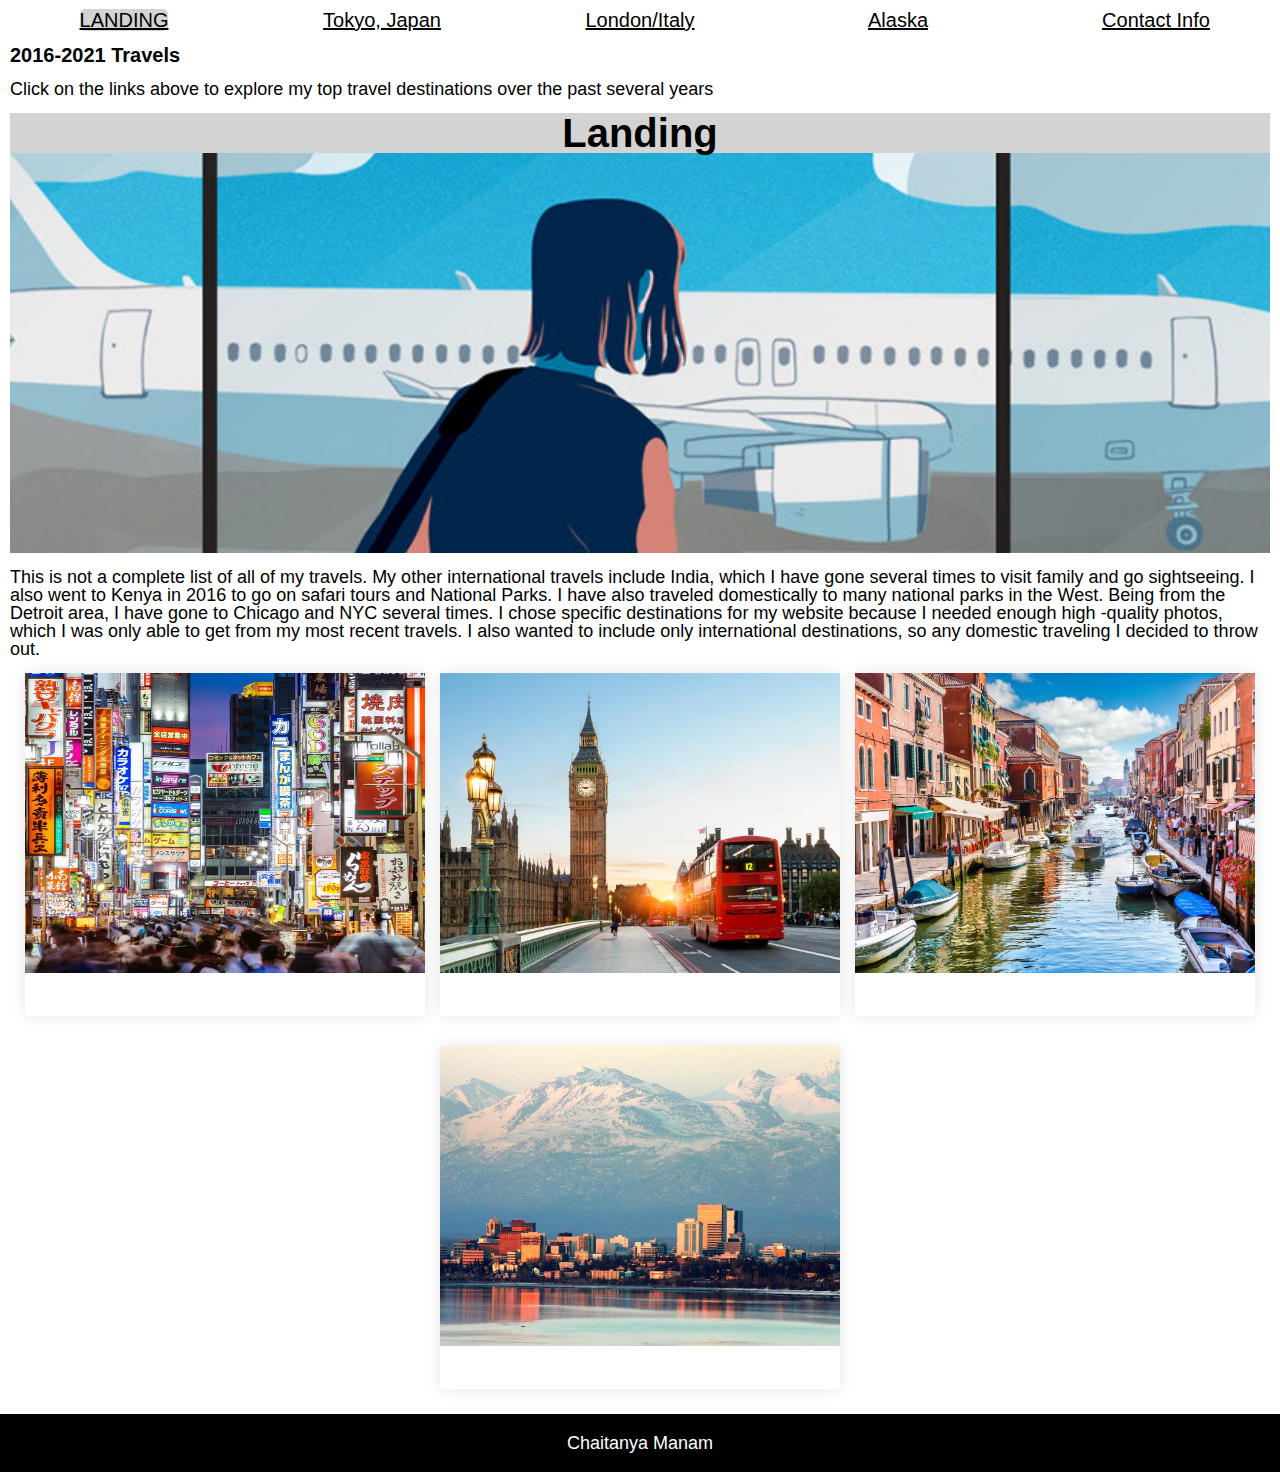
<file: index.html>
<!DOCTYPE html>
<html lang="en">
    <head>
        <meta charset="utf-8">
        <meta name="viewport" content="width=device-width, initial-scale=1.0">
        <link rel="shortcut icon" href="googleimgs/favicon.ico" type="image/x-icon">
        <link rel="stylesheet" type="text/css" href="css/html5reset.css">
        <link rel="stylesheet" type="text/css" href="css/style.css">
        <title>Travels</title>
      </head>
    <body>
        <a class = "skip" href = "#content">Skip to Main Content</a>
        <nav>
            <ul class="navigation">
              <li class="landinggrid"><a class="current0" href="index.html">Landing</a></li>
              <li class="tokyogrid"><a href="tokyo.html">Tokyo, Japan</a></li>
              <li class="europegrid"><a href="europe.html">London/Italy</a></li>
              <li class="alaskagrid"><a class= 'alaskagrid' href="alaska.html">Alaska</a></li>
              <li class="contactgrid"><a href="contact.html">Contact Info</a></li>
            </ul>
          </nav>
    
        <header id="main">
            <h1>2016-2021 Travels</h1>
            <p>Click on the links above to explore my top travel destinations over the past several years</p>
        </header>

        <main id="content">
            <h2 class="landingheader">Landing</h2>
            <div class="parallax"></div>
            <p>
                This is not a complete list of all of my travels. My other international travels include India, which I have gone 
                several times to visit family and go sightseeing. I also went to Kenya in 2016 to go on safari tours and National
                Parks. I have also traveled domestically to many national parks in the West. Being from the Detroit area, I have gone
                to Chicago and NYC several times. I chose specific destinations for my website because I needed enough high -quality photos, 
                which I was only able to get from my most recent travels. I also wanted to include 
                only international destinations, so any domestic traveling I decided to throw out.

            </p>

            
            <figure class="imgset indexset">
                <div class="card" tabindex="0">
                    <div class="content">
                        <div class="front">
                            <img src="googleimgs/tokyo.jpg" width="400" height="300" alt="A photo of Tokyo,Japan">
                        </div>
                        <div class="back">
                            <p>Japan</p>
                        </div>
                    </div>
                </div>
                <div class="card" tabindex="0">
                    <div class="content">
                        <div class="front">
                            <img src="googleimgs/london.jpg" width = "400" height = "300" alt="A photo of London, England">
                        </div>
                        <div class="back">
                            <p>England</p>
                        </div>
                    </div>
                </div>

                <div class="card" tabindex="0">
                    <div class="content">
                        <div class="front">
                            <img src="googleimgs/italy.jpg" width = "400" height = "300" alt="A photo of Venice, Italy">
                        </div>
                        <div class="back">
                            <p>Italy</p>
                        </div>
                    </div>
                </div>

                <div class="card" tabindex="0">
                    <div class="content">
                        <div class="front">
                            <img src="googleimgs/anchorage.jpg" width = "400" height = "300" alt="A photo of Anchorage, Alaska">
                        </div>
                        <div class="back">
                            <p>Alaska</p>
                        </div>
                    </div>
                </div>
                            
            </figure>



        </main>

        <footer>
            <p>Chaitanya Manam</p>
        </footer>
    </body>

</html>
</file>
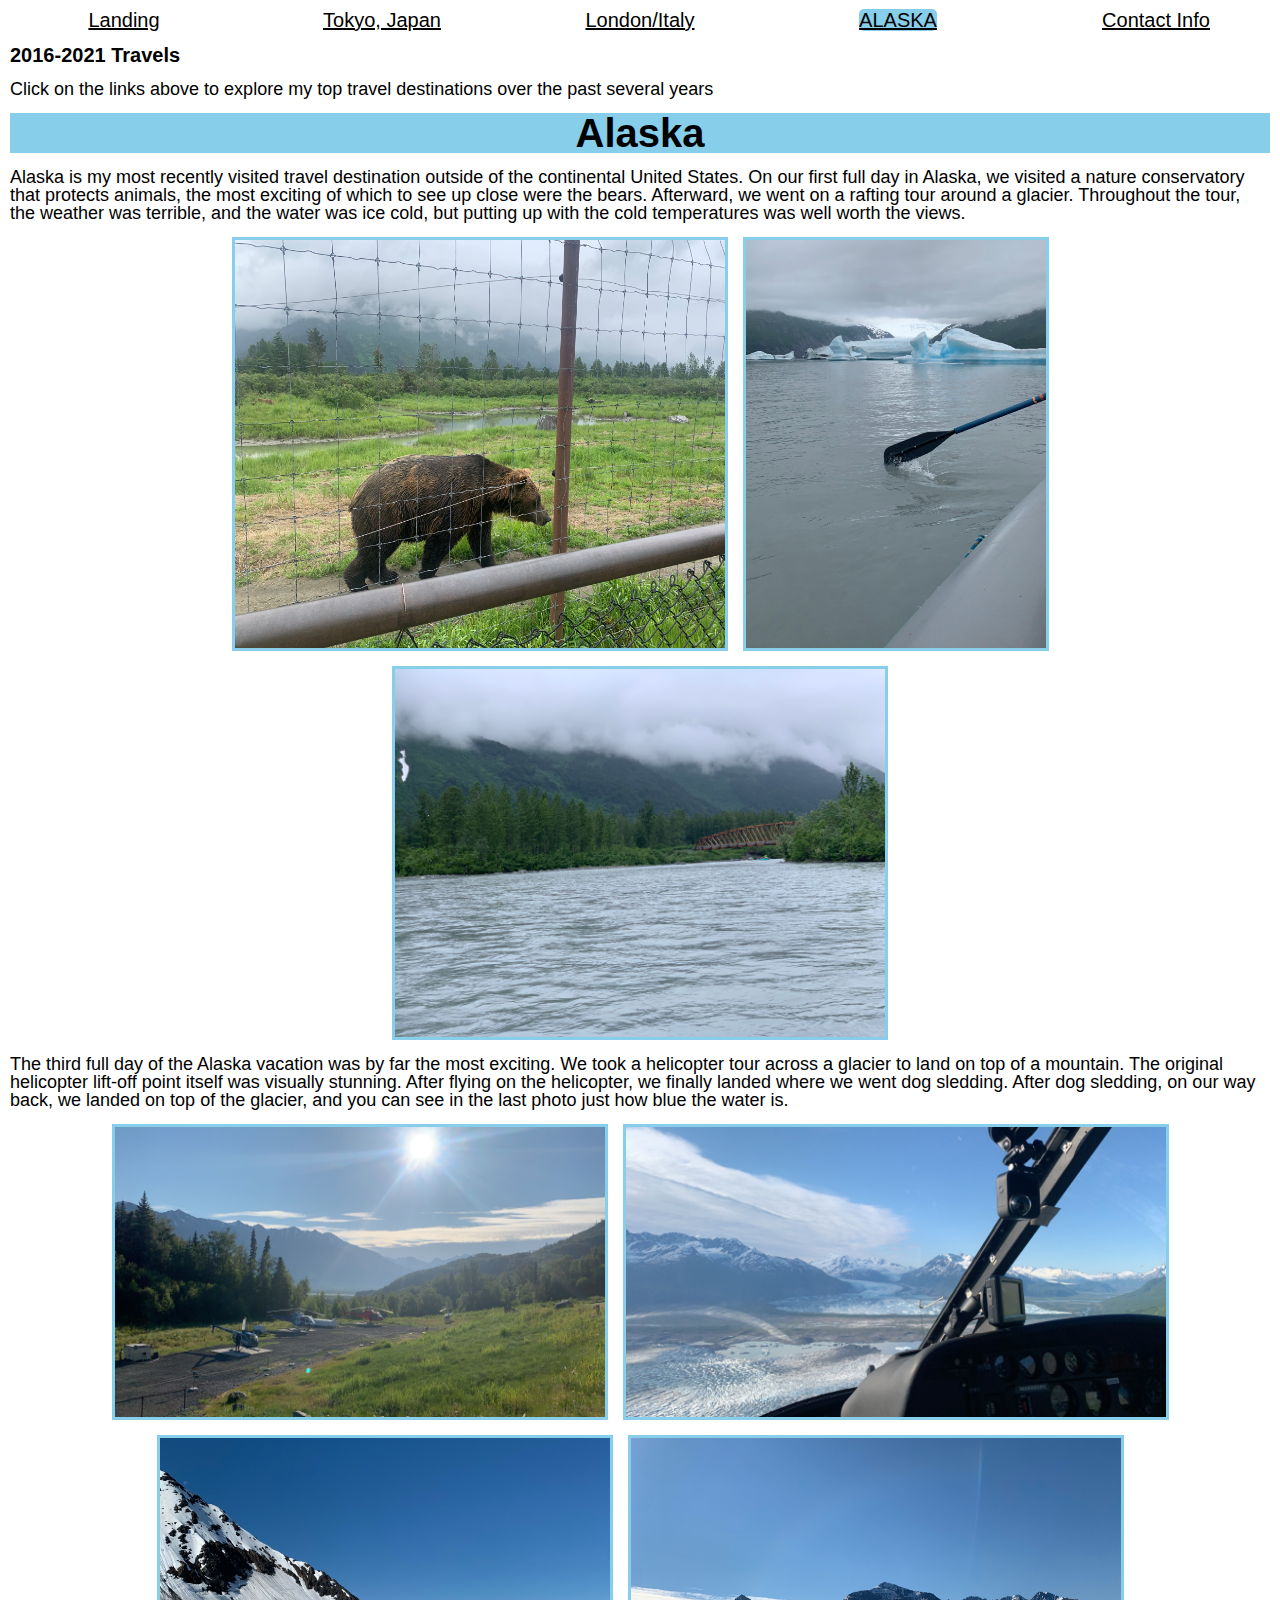
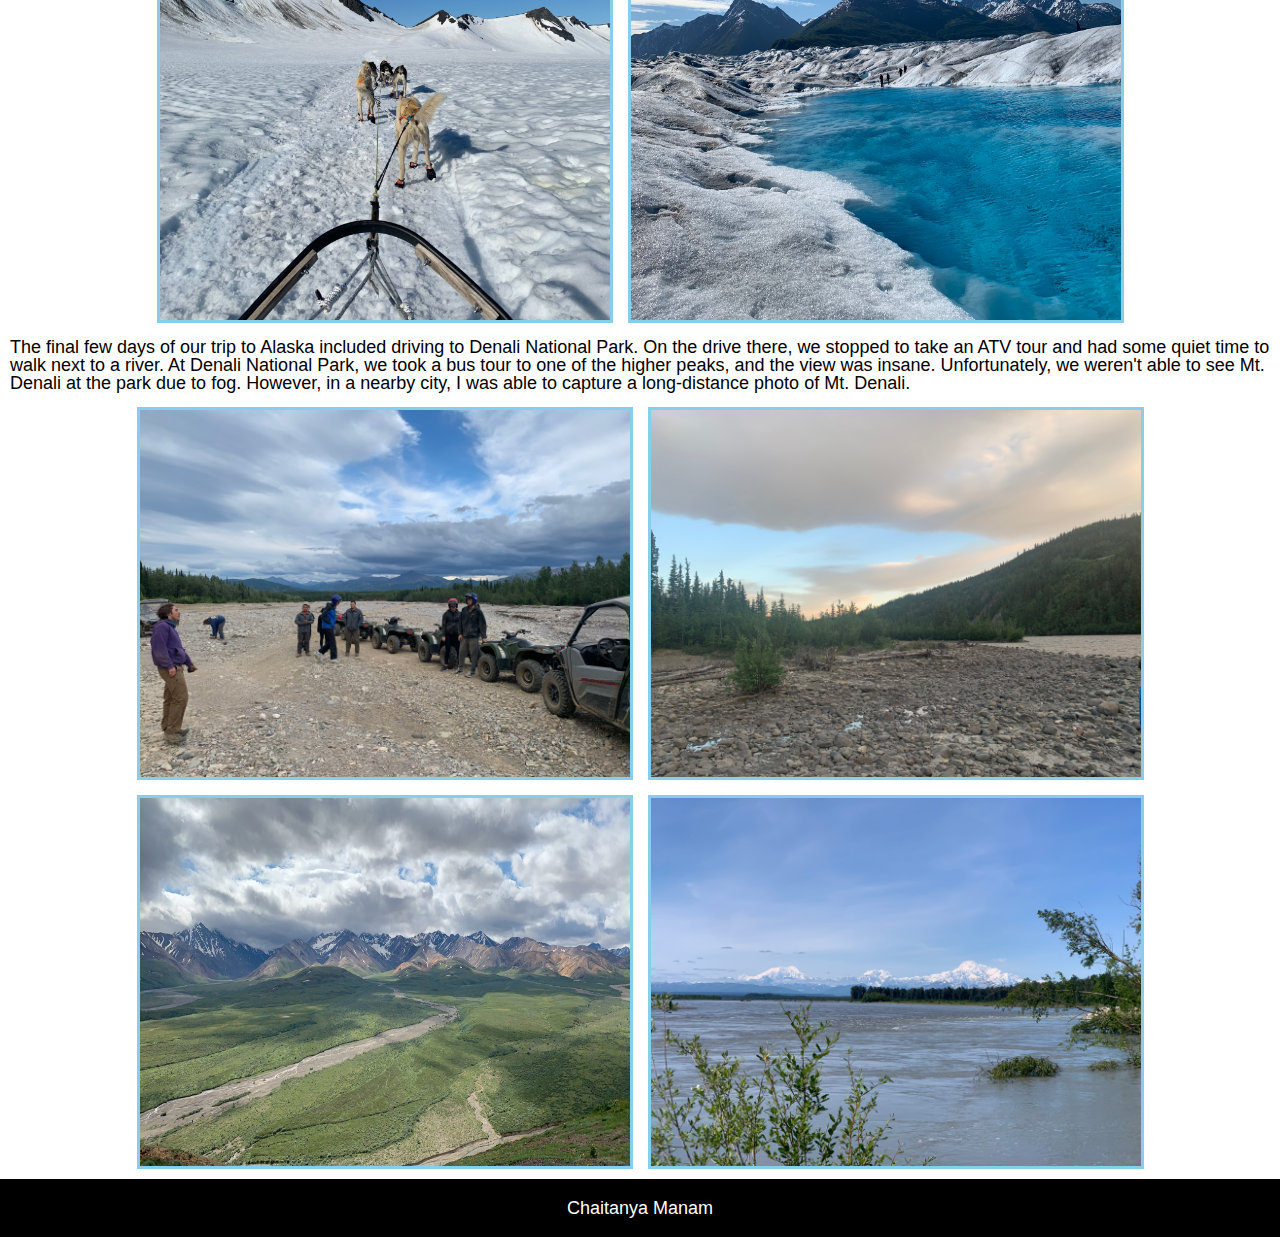
<file: alaska.html>
<!DOCTYPE html>
<html lang="en">
    <head>
        <meta charset="utf-8">
        <meta name="viewport" content="width=device-width, initial-scale=1.0">
        <link rel="shortcut icon" href="googleimgs/favicon.ico" type="image/x-icon">
        <link rel="stylesheet" type="text/css" href="css/html5reset.css">
        <link rel="stylesheet" type="text/css" href="css/style.css">
        <title>Alaska</title>
      </head>
    <body>
        <a class = "skip" href = "#content">Skip to Main Content</a>
        <nav>
            <ul class="navigation">
                <li class="landinggrid"><a href="index.html">Landing</a></li>
                <li class="tokyogrid"><a href="tokyo.html">Tokyo, Japan</a></li>
                <li class="europegrid"><a href="europe.html">London/Italy</a></li>
                <li class="alaskagrid"><a class = "current3" href="alaska.html">Alaska</a></li>
                <li class="contactgrid"><a href="contact.html">Contact Info</a></li>
            </ul>
          </nav>
    
        <header id="main">
            <h1>2016-2021 Travels</h1>
            <p>Click on the links above to explore my top travel destinations over the past several years</p>
        </header>

        <main id="content">
            <h2 class="alaskaheader">Alaska</h2>
            
            <p>Alaska is my most recently visited travel destination outside of the continental United States. On our first full day in Alaska,
                we visited a nature conservatory that protects animals, the most exciting of which to see up close were the bears. 
                Afterward, we went on a rafting tour around a glacier. Throughout the tour, the weather was terrible, and the water was
                ice cold, but putting up with the cold temperatures was well worth the views.
            </p>
            <div class="imgset alaskaset">
                <img src="photos/alaska/bear.jpeg" width="490" height="390" alt = "Brown Bear at Nature Conservatory">
                <img src="photos/alaska/raft.JPG" width="300" height="390" alt = "Rafting near glacier">
                <img src="photos/alaska/river.jpeg" width="490" height="390" alt = "Rafting through river">
            </div>

            <p>The third full day of the Alaska vacation was by far the most exciting. We took a helicopter tour across a glacier to land 
                on top of a mountain. The original helicopter lift-off point itself was visually stunning. After flying on the helicopter, 
                we finally landed where we went dog sledding. After dog sledding, on our way back, we landed on top of the glacier, and you 
                can see in the last photo just how blue the water is.
            </p>

            <div class="imgset alaskaset">
                <img src="photos/alaska/helicopter.JPG" width="490" height="390" alt = "Helicopters waiting to lift off">
                <img src="photos/alaska/aerial.JPG" width="540" height="390" alt = "Aerial photo of alaskan glacier">
                <img src="photos/alaska/sledding.jpeg" width="450" height="390" alt = "Dog sledding in alaska">
                <img src="photos/alaska/glacier.jpeg" width="490" height="390" alt = "Alaskan glacier water">
            </div>

            <p>The final few days of our trip to Alaska included driving to Denali National Park. On the drive there, we stopped
                to take an ATV tour and had some quiet time to walk next to a river. At Denali National Park, we took a bus tour 
                to one of the higher peaks, and the view was insane. Unfortunately, we weren't able to see Mt. Denali at the park due 
                to fog. However, in a nearby city, I was able to capture a long-distance photo of Mt. Denali.
            </p>

            <div class="imgset alaskaset">
                <img src="photos/alaska/atv.jpeg" width="490" height="390" alt = "All terrain vehicle tour in Alaska">
                <img src="photos/alaska/walk.jpeg" width="490" height="390" alt = "Walking by a river">
                <img src="photos/alaska/denali.JPG" width="490" height="390" alt = "Photo from Denali National Park">
                <img src="photos/alaska/mtdenali.jpeg" width="490" height="390" alt = "Mt. Denali from far away">

            </div>
                    
        



        </main>

        <footer>
            <p>Chaitanya Manam</p>
        </footer>






    </body>
</file>
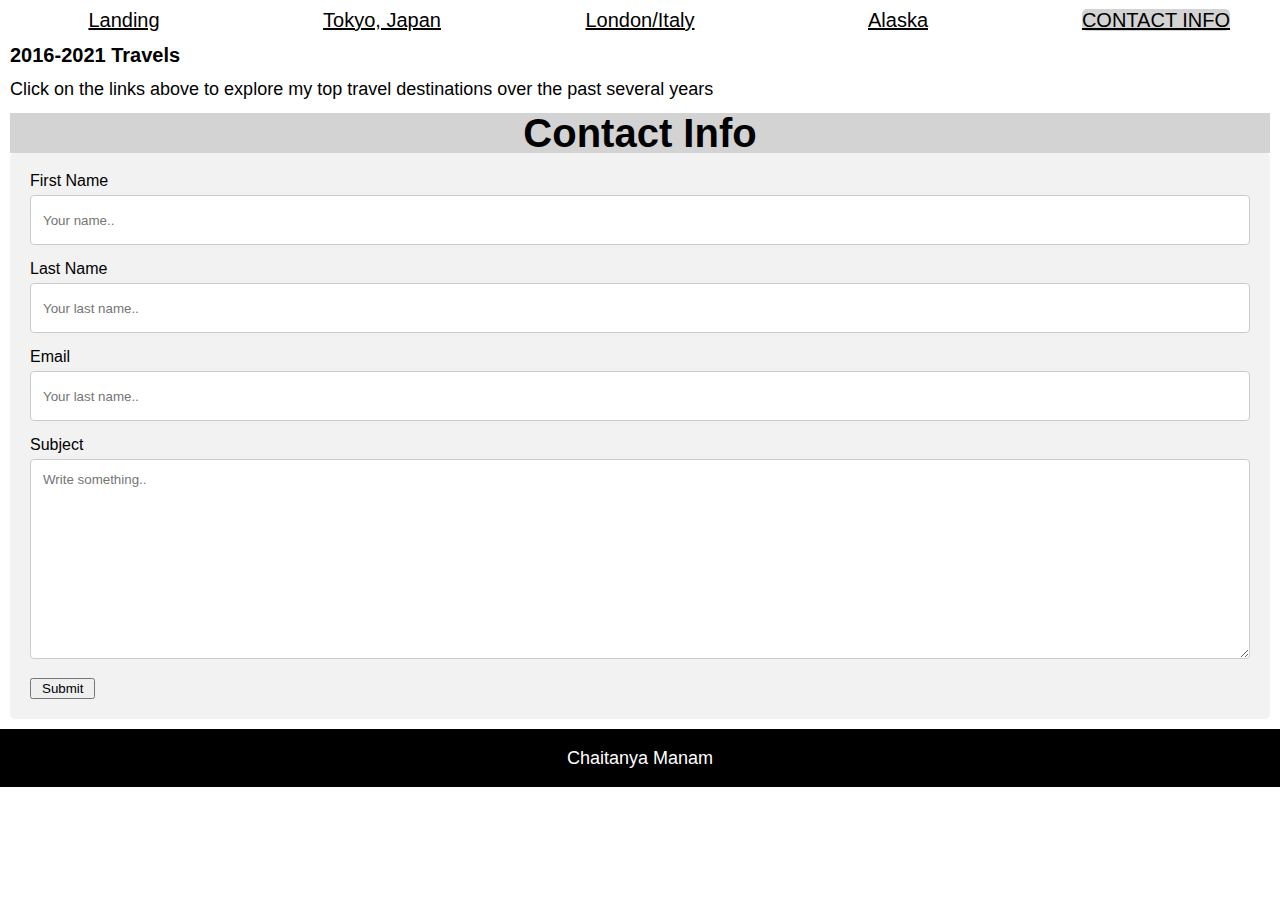
<file: contact.html>
<!DOCTYPE html>
<html lang="en">
    <head>
        <meta charset="utf-8">
        <meta name="viewport" content="width=device-width, initial-scale=1.0">
        <link rel="shortcut icon" href="googleimgs/favicon.ico" type="image/x-icon">
        <link rel="stylesheet" type="text/css" href="css/html5reset.css">
        <link rel="stylesheet" type="text/css" href="css/style.css">
        <title>Contact</title>
      </head>
    <body>
        <a class = "skip" href = "#content">Skip to Main Content</a>
        <nav>
            <ul class="navigation">
                <li class="landinggrid"><a href="index.html">Landing</a></li>
                <li class="tokyogrid"><a href="tokyo.html">Tokyo, Japan</a></li>
                <li class="europegrid"><a href="europe.html">London/Italy</a></li>
                <li class="alaskagrid"><a href="alaska.html">Alaska</a></li>
                <li class="contactgrid"><a class = "current4" href="contact.html">Contact Info</a></li>
            </ul>
          </nav>
    
        <header id="main">
            <h1>2016-2021 Travels</h1>
            <p>Click on the links above to explore my top travel destinations over the past several years</p>
        </header>

        <main id="content">
                <h2 class="contactheader">Contact Info</h2>
            <div class="form">
                <form 
                    action="https://formspree.io/f/mqknzzon"
                    method="POST"
                >
                    <label for="fname">First Name</label>
                    <input type="text" id="fname" name="firstname" placeholder="Your name.." style="height:50px">
                
                    <label for="lname">Last Name</label>
                    <input type="text" id="lname" name="lastname" placeholder="Your last name.." style="height:50px">

                    <label for="email">Email</label>
                    <input type="text" id="email" name="_replyto" placeholder="Your last name.." style="height:50px">
                      
                    <label for="subject">Subject</label>
                    <textarea id="subject" name="subject" placeholder="Write something.." style="height:200px"></textarea>
                
                    <input type="submit" value="Submit">
                  </form>
            </div>

        </main>

        <footer>
            <p>Chaitanya Manam</p>
        </footer>






    </body>





</html>
</file>
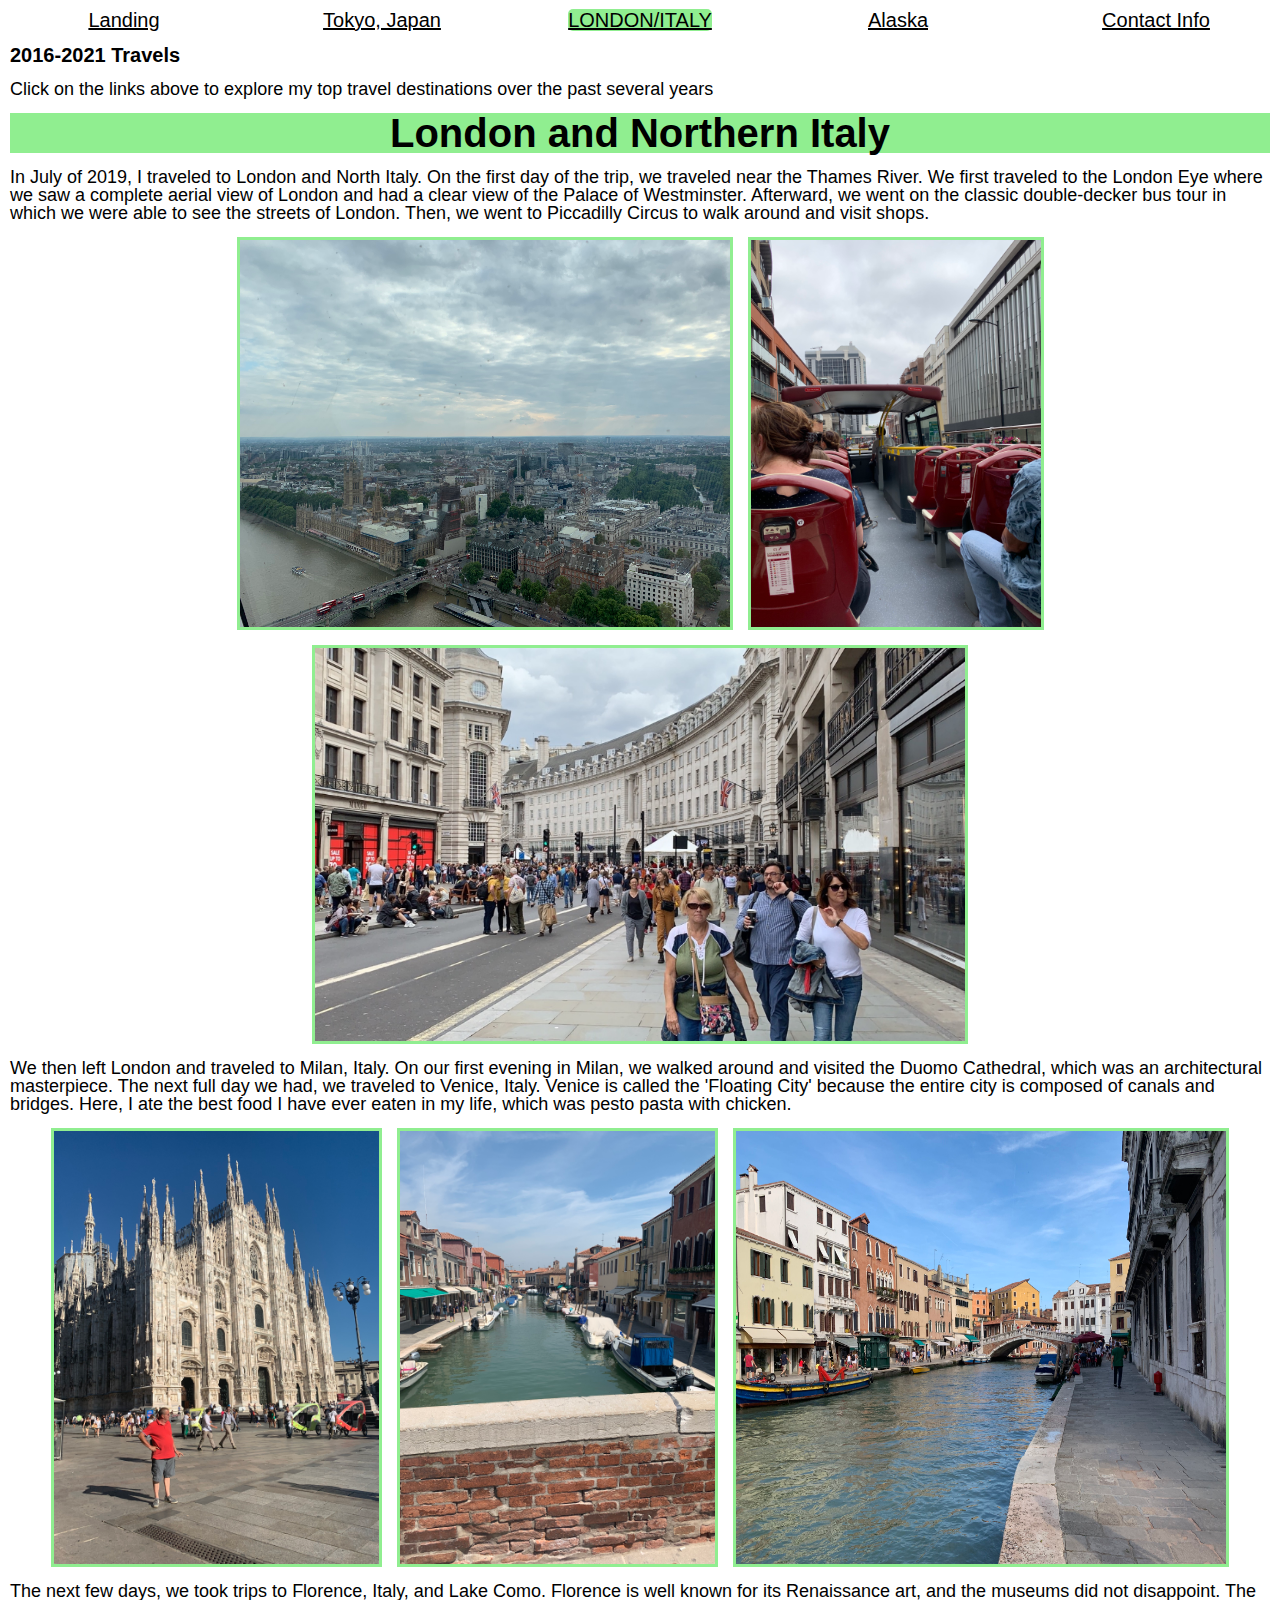
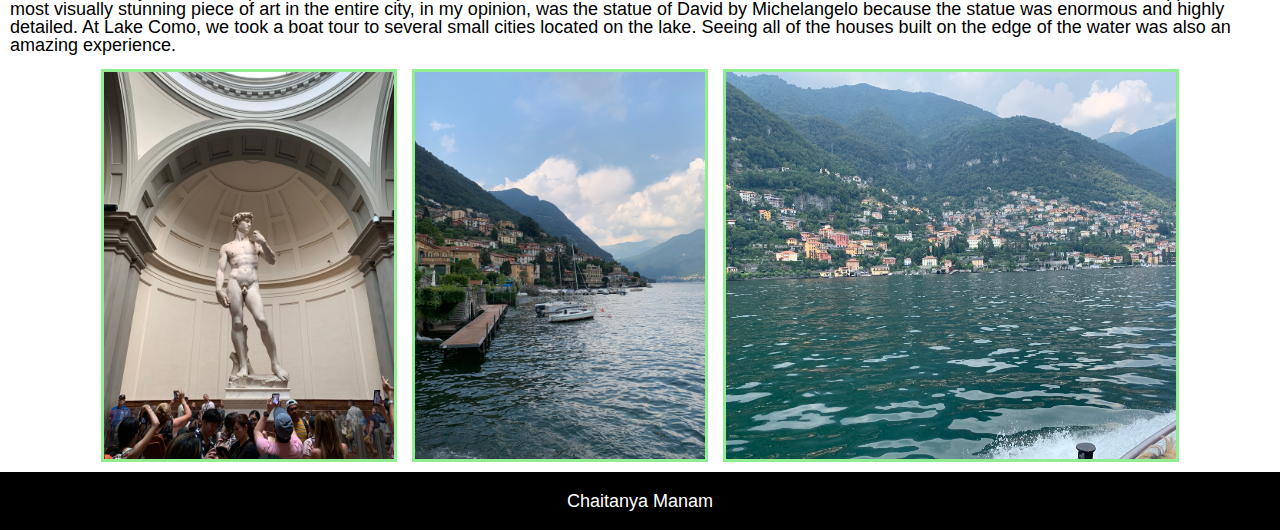
<file: europe.html>
<!DOCTYPE html>
<html lang="en">
    <head>
        <meta charset="utf-8">
        <meta name="viewport" content="width=device-width, initial-scale=1.0">
        <link rel="shortcut icon" href="googleimgs/favicon.ico" type="image/x-icon">
        <link rel="stylesheet" type="text/css" href="css/html5reset.css">
        <link rel="stylesheet" type="text/css" href="css/style.css">
        <title>Europe</title>
      </head>
    <body>
        <a class = "skip" href = "#content">Skip to Main Content</a>
        <nav>
            <ul class="navigation">
                <li class="landinggrid"><a href="index.html">Landing</a></li>
                <li class="tokyogrid"><a href="tokyo.html">Tokyo, Japan</a></li>
                <li class="europegrid"><a class = "current2" href="europe.html">London/Italy</a></li>
                <li class="alaskagrid"><a href="alaska.html">Alaska</a></li>
                <li class="contactgrid"><a href="contact.html">Contact Info</a></li>
            </ul>
          </nav>
    
        <header id="main">
            <h1>2016-2021 Travels</h1>
            <p>Click on the links above to explore my top travel destinations over the past several years</p>
        </header>

        <main id="content">
            <h2 class="europeheader">London and Northern Italy</h2>

            <p>
                In July of 2019, I traveled to London and North Italy. On the first day of the trip, we traveled near the Thames River.
                We first traveled to the London Eye where we saw a complete aerial view of London and had a clear
                view of the Palace of Westminster. Afterward, we went on the classic double-decker bus tour in which we were 
                able to see the streets of London. Then, we went to Piccadilly Circus to walk around and visit shops.
            </p>

            <div class="imgset europeset">
                <img src="photos/europe/londoneye.jpeg" width="490" height="390" alt = "View from the London Eye">
                <img src="photos/europe/doublebus.jpeg" width="290" height="390" alt = "View from London Double Bus">
                <img src="photos/europe/picadilly.JPG" width="650" height="390" alt = "Picadilly Circus">
            </div>

            <p>
                We then left London and traveled to Milan, Italy. On our first evening in Milan, we walked around and visited the Duomo 
                Cathedral, which was an architectural masterpiece. The next full day we had, we traveled to Venice, Italy. Venice is 
                called the 'Floating City' because the entire city is composed of canals and bridges. Here, I ate the best food I 
                have ever eaten in my life, which was pesto pasta with chicken. 
            </p>

            <div class="imgset europeset">
                <img src="photos/europe/duomo.jpeg" width="325" height="390" alt = "View of Duomo Cathedral">
                <img src="photos/europe/venice.jpeg" width="315" height="390" alt = "Photo of Venice Italy">
                <img src="photos/europe/venice2.jpeg" width="490" height="390" alt = "Photo of Venice Italy">
            </div>

            <p>
                The next few days, we took trips to Florence, Italy, and Lake Como. Florence is well known for its Renaissance art, and the
                museums did not disappoint. The most visually stunning piece of art in the entire city, in my opinion, was the statue 
                of David by Michelangelo because the statue was enormous and highly detailed. At Lake Como, we took a boat tour 
                to several small cities located on the lake. Seeing all of the houses built on the edge of the water was also 
                an amazing experience. 
            </p>

            <div class="imgset europeset">
                <img src="photos/europe/david.jpeg" width="290" height="390" alt = "State of David">
                <img src="photos/europe/como1.jpeg" width="290" height="390" alt = "Lake Como, Italy">
                <img src="photos/europe/como2.jpeg" width="450" height="390" alt = "Lake Como, Italy">
            </div>



        </main>

        <footer>
            <p>Chaitanya Manam</p>
        </footer>






    </body>









</html>
</file>
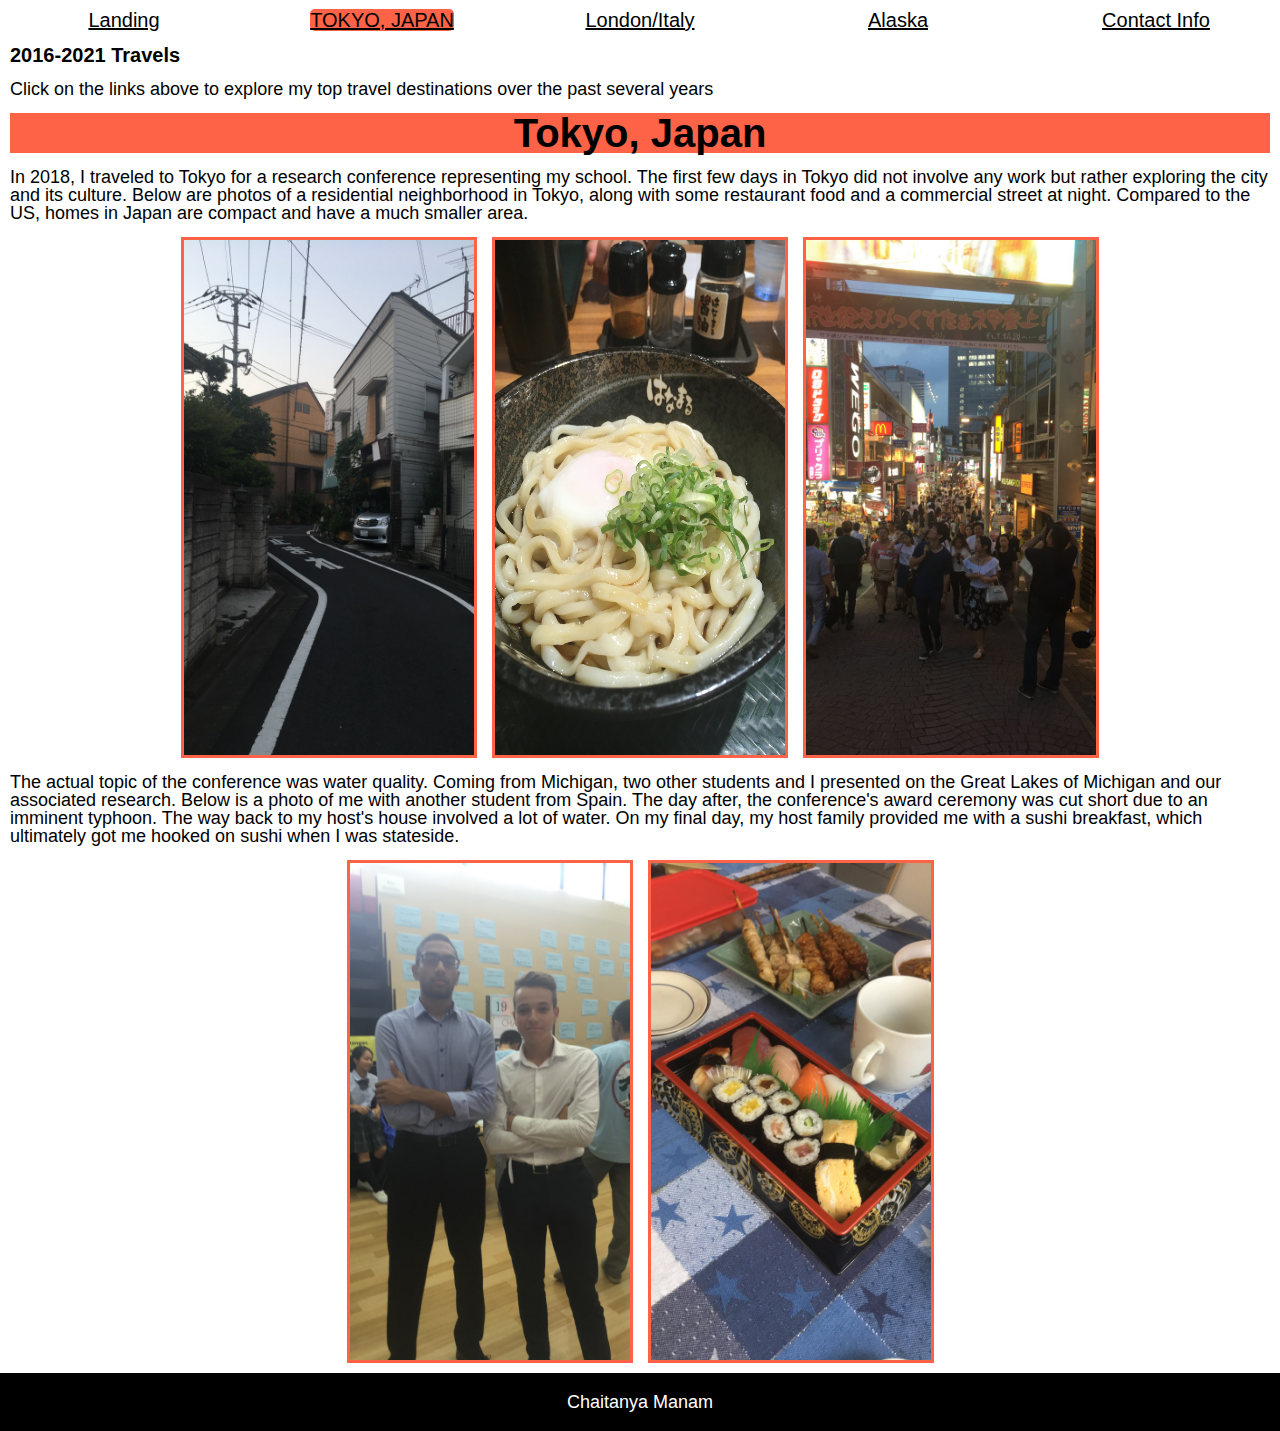
<file: tokyo.html>
<!DOCTYPE html>
<html lang="en">
    <head>
        <meta charset="utf-8">
        <meta name="viewport" content="width=device-width, initial-scale=1.0">
        <link rel="shortcut icon" href="googleimgs/favicon.ico" type="image/x-icon">
        <link rel="stylesheet" type="text/css" href="css/html5reset.css">
        <link rel="stylesheet" type="text/css" href="css/style.css">
        <title>Tokyo</title>
      </head>
    <body>
        <a class = "skip" href = "#content">Skip to Main Content</a>
        <nav>
            <ul class="navigation">
                <li class="landinggrid"><a href="index.html">Landing</a></li>
                <li class="tokyogrid"><a class="current1" href="tokyo.html">Tokyo, Japan</a></li>
                <li class="europegrid"><a href="europe.html">London/Italy</a></li>
                <li class="alaskagrid"><a href="alaska.html">Alaska</a></li>
                <li class="contactgrid"><a href="contact.html">Contact Info</a></li>
            </ul>
        </nav>
    
        <header id="main">
            <h1>2016-2021 Travels</h1>
            <p>Click on the links above to explore my top travel destinations over the past several years</p>
        </header>

        <main id="content">
                <h2 class="tokyoheader">Tokyo, Japan</h2>
            

            <p class="tokyotext">In 2018, I traveled to Tokyo for a research conference representing my school. The first few days in Tokyo did not 
                involve any work but rather exploring the city and its culture. Below are photos of a residential neighborhood in Tokyo, 
                along with some restaurant food and a commercial street at night. Compared to the US, homes in Japan are compact 
                and have a much smaller area. 
            </p>

            
                <div class="imgset tokyoset">
                    <img src="photos/tokyo/street.JPG" width="290" height="390" alt = "A residential area of Tokyo, Japan">
                    <img src="photos/tokyo/noodles.JPG" width="290" height="390" alt="Noodles purchased in Tokyo, Japan">
                    <img src="photos/tokyo/night.JPG" width="290" height="390" alt="A street in Tokyo, Japan at night">
                </div>
            

            <p class="tokyotext">The actual topic of the conference was water quality. Coming from Michigan, two other students and I presented 
                on the Great Lakes of Michigan and our associated research. Below is a photo of me with another student from Spain. 
                The day after, the conference's award ceremony was cut short due to an imminent typhoon. The way back to my host's
                house involved a lot of water. On my final day, my host family provided me with a sushi breakfast, which ultimately
                got me hooked on sushi when I was stateside.
            </p>

            <div class="imgset tokyoset">
                <img src="photos/tokyo/project.JPG" width="280" height="390" alt = "Me with another student during our poster display">
                <img src="photos/tokyo/sushi.JPG" width="280" height="390" alt="Sushi">
            
            
            </div>

        </main>

        <footer>
            <p>Chaitanya Manam</p>
        </footer>






    </body>









</html>
</file>
<file: css/style.css>
* , #main{
    font-family: Verdana, 'Geneva', Tahoma, sans-serif;
    padding-right: 10px;
    padding-left: 10px;
}

h1{
    font-size: 20px;
    margin-top: 15px;
}

p{
    font-size: 18px;
    margin-top: 15px;
    margin-bottom: 15px;
}

img {
    max-width: 100%;
}

.landingheader, .contactheader{
    font-size: 40px;
    text-align: center;
    background-color: lightgray;
}

.tokyoheader{
    font-size: 40px;
    text-align: center;
    background-color: tomato;
    
}

.alaskaheader{
    font-size: 40px;
    text-align: center;
    background-color: skyblue;

}

.europeheader{
    font-size: 40px;
    text-align: center;
    background-color:lightgreen;

}

.imgset{
    display: grid;
    justify-content: center;
    justify-items: center;
    gap: 15px;
    
}

.tokyoset > img{
    border: 3px solid tomato;
    height: auto;
}

.alaskaset > img{
    border: 3px solid skyblue;
    height: auto;
}

.europeset > img{
    border: 3px solid lightgreen;
    height: auto;
}


.navigation{
    font-size: 20px;
    display: grid;
    justify-content: center;
    justify-items: center;
    gap: 10px;
    padding-top: 10px;
}

a {
    color: inherit;
}

a:link, a:visited {
    color: black;
  }
  
a.current0:link, a.current0:visited {
color: black;
background-color:lightgray;
border-radius: 5px;
text-transform: uppercase;
}
a.current1:link, a.current1:visited {
color: black;
background-color:tomato;
border-radius: 5px;
text-transform: uppercase;
}

a.current2:link, a.current2:visited {
    color: black;
    background-color:lightgreen;
    border-radius: 5px;
    text-transform: uppercase;
}

a.current3:link, a.current3:visited {
    color: black;
    background-color:skyblue;
    border-radius: 5px;
    text-transform: uppercase;
}
a.current4:link, a.current4:visited {
    color: black;
    background-color:lightgray;
    border-radius: 5px;
    text-transform: uppercase;
}

figcaption{
    text-align: center;
}

.indexset > img{
    border-left: 10px;
    border-right: 10px;
}

footer{
    text-align: center;
    color: white;
    background-color: black;
    padding-bottom: 5px;
    padding-top: 5px;
    margin-top: 10px;
}

.form {
    border-radius: 5px;
    background-color: #f2f2f2;
    padding: 20px;
  }

input[type=text], select, textarea {
    width: 100%;
    padding: 12px;
    border: 1px solid #ccc;
    border-radius: 4px;
    box-sizing: border-box;
    margin-top: 6px;
    margin-bottom: 16px;
    resize: vertical;
}

.tokyoheader , .europeheader, .alaskaheader, .landingheader, .contactheader{
    animation-name: logos;
    animation-duration: 5s;
}
@keyframes logos {
    from {
    opacity: 0;
    }
    to {
    opacity: 1;
    }
}



@media screen and (min-width: 750px){

.tokyoset{
    display: flex;
    flex-wrap: wrap;
}

.europeset{
    display: flex;
    flex-wrap: wrap
}

.alaskaset{
    display: flex;
    flex-wrap: wrap;
    
}

.indexset{
    display: flex;
    flex-wrap: wrap;

}

.navigation{
    grid-template-columns: repeat(6, 1fr);
}

.landinggrid{
    grid-column: 1 / span 2;
}

.tokyogrid{
    grid-column: 3 / span 2;
}

.europegrid{
    grid-column: 5 / span 2;
}

.alaskagrid{
    grid-column: 1 / span 3;
}

.contactgrid{
    grid-column: 4 / span 3;
}

a.skip{
    background: white;
    left: 0;
    padding: 6px;
    position: absolute;
    top: -40px;
    -webkit-transition: top 1s ease-out;
    transition: top 1s ease-out;
    z-index: 1;
  }
  
  a.skip:focus{
    top:10px;
    color: black;
    text-decoration-style: solid;
  }

.parallax{
    background-image: url('../googleimgs/travelcartoon.jpg');
    min-height: 400px;
    background-attachment: fixed;
    background-position: center;
    background-size: cover; 
    background-repeat: no-repeat;
}

.card {
    perspective: 500px;
}

.content {
    box-shadow: 0 0 15px rgba(0,0,0,0.1);
    transition: transform 1s;
    transform-style: preserve-3d;
}

.card:hover .content {
    transform: rotateY( 180deg ) ;
    transition: transform 0.5s;
}
.card:focus .content{
    transform: rotateY( 180deg ) ;
    transition: transform 0.5s;
}

.front,
.back {
  background: white;
  /* line-height: 300px; */
  color: #03446A;
  text-align: center;
  font-size: 60px;
  backface-visibility: hidden;
}

.back {
    background: #03446A;
    color: white;
    transform: rotateY( 180deg );

}


@media (prefers-reduced-motion) {

.tokyoheader , .europeheader, .alaskaheader, .landingheader, .contactheader{
    animation-name: dissolve;
    }
.parallax{
    background-attachment: scroll;
    }
.card:hover .content {
    transform: rotateY( 0deg ) ;
    }
.card:focus .content{
    transform: rotateY( 0deg ) ;
    }
.back {
    transform: rotateY( 0deg );
    }  
}

}

@media screen and (min-width: 950px){

.navigation{
    grid-template-columns: 1fr 1fr 1fr 1fr 1fr;
}

.landinggrid, .tokyogrid, .europegrid, .alaskagrid, .contactgrid{
    grid-column: auto;
} 



}
</file>
